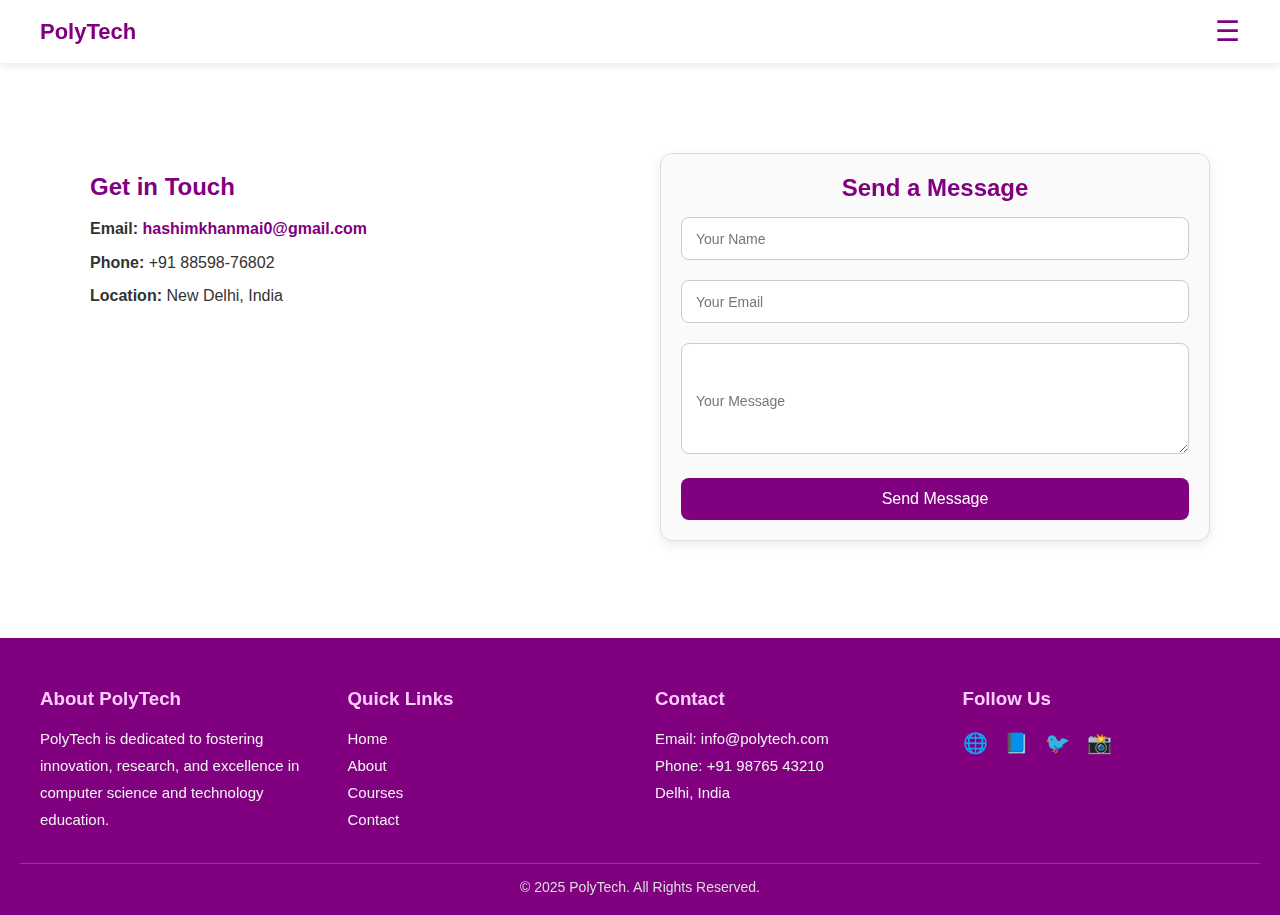
<file: contact.html>
<!DOCTYPE html>
<html lang="en">
<head>
  <meta charset="UTF-8">
  <meta name="viewport" content="width=device-width, initial-scale=1.0">
  <title>Contact | PolyTech</title>
  <style>
    * {
      margin: 0; padding: 0; box-sizing: border-box;
      font-family: 'Segoe UI', sans-serif;
    }

    body {
      background: #fff;
      color: #333;
    }

    /* Navbar */
    .navbar {
      background: #fff;
      display: flex;
      justify-content: space-between;
      align-items: center;
      padding: 15px 40px;
      box-shadow: 0 2px 8px rgba(0,0,0,0.1);
      position: sticky;
      top: 0;
      z-index: 1000;
    }

    .logo {
      font-size: 22px;
      font-weight: bold;
      color: purple;
    }

    .hamburger {
      font-size: 28px;
      cursor: pointer;
      color: purple;
    }

    /* Menu Overlay */
    .menu-overlay {
      position: fixed;
      top: 0; left: 0;
      height: 0; width: 100%;
      background: rgba(128,0,128,0.95);
      overflow: hidden;
      transition: height 0.4s ease;
      z-index: 2000;
      display: flex;
      justify-content: center;
      align-items: center;
      flex-direction: column;
    }

    .menu-overlay.open { height: 100%; }

    .menu-overlay ul { list-style: none; text-align: center; }

    .menu-overlay ul li { margin: 20px 0; }

    .menu-overlay ul li a {
      text-decoration: none;
      font-size: 28px;
      color: white;
      font-weight: bold;
      transition: 0.3s;
    }

    .menu-overlay ul li a:hover { color: #ffccff; }

    .close-btn {
      position: absolute;
      top: 20px; right: 40px;
      font-size: 40px; color: white;
      cursor: pointer;
    }

    /* Contact Section */
    .contact-container {
      max-width: 1200px;
      margin: 60px auto;
      padding: 30px;
      display: grid;
      grid-template-columns: repeat(auto-fit, minmax(320px, 1fr));
      gap: 40px;
      align-items: start;
    }

    .contact-info {
      padding: 20px;
    }

    .contact-info h2 {
      color: purple;
      margin-bottom: 15px;
    }

    .contact-info p {
      margin: 8px 0;
      font-size: 16px;
      line-height: 1.6;
    }

    .contact-info a {
      color: purple;
      text-decoration: none;
      font-weight: bold;
    }

    .contact-info a:hover { text-decoration: underline; }

    .map {
      margin-top: 15px;
      border-radius: 10px;
      overflow: hidden;
    }

    /* Contact Form */
    .form-box {
      padding: 20px;
      border: 1px solid #ddd;
      border-radius: 12px;
      box-shadow: 0px 4px 12px rgba(0,0,0,0.08);
      background: #fafafa;
    }

    .form-box h2 {
      margin-bottom: 15px;
      color: purple;
      text-align: center;
    }

    .form-group {
      position: relative;
      margin-bottom: 20px;
    }

    .form-group input,
    .form-group textarea {
      width: 100%;
      padding: 12px;
      border: 1px solid #ccc;
      border-radius: 8px;
      outline: none;
      font-size: 15px;
      background: #fff;
    }

    .form-group label {
      position: absolute;
      top: 50%;
      left: 15px;
      transform: translateY(-50%);
      color: #777;
      font-size: 14px;
      pointer-events: none;
      transition: 0.3s;
    }

    .form-group input:focus + label,
    .form-group input:valid + label,
    .form-group textarea:focus + label,
    .form-group textarea:valid + label {
      top: -8px;
      left: 10px;
      background: #fafafa;
      padding: 0 5px;
      font-size: 12px;
      color: purple;
    }

    button {
      background: purple;
      color: white;
      border: none;
      padding: 12px 20px;
      border-radius: 8px;
      cursor: pointer;
      font-size: 16px;
      width: 100%;
      transition: 0.3s;
    }

    button:hover {
      background: darkviolet;
      transform: scale(1.02);
    }

    /* Footer */
    .footer {
      background: purple;
      color: white;
      padding: 50px 20px 20px;
      margin-top: 50px;
    }

    .footer-container {
      display: grid;
      grid-template-columns: repeat(auto-fit, minmax(220px, 1fr));
      gap: 30px;
      max-width: 1200px;
      margin: auto;
    }

    .footer-section h3 { margin-bottom: 15px; color: #ffccff; }

    .footer-section p, .footer-section a, .footer-section li {
      font-size: 15px; color: #f2f2f2;
      line-height: 1.8; text-decoration: none;
    }

    .footer-section a:hover { color: #ffd6ff; }

    .footer-section ul { list-style: none; padding: 0; }

    .social-icons a {
      display: inline-block;
      margin-right: 12px;
      font-size: 20px;
      color: white;
      transition: 0.3s;
    }

    .social-icons a:hover { color: #ffccff; }

    .footer-bottom {
      text-align: center;
      margin-top: 30px;
      border-top: 1px solid rgba(255,255,255,0.2);
      padding-top: 15px;
      font-size: 14px;
      color: #ddd;
    }
  </style>
</head>
<body>

  <!-- Navbar -->
  <nav class="navbar">
    <div class="logo">PolyTech</div>
    <div class="hamburger" id="hamburger">☰</div>
  </nav>

  <!-- Menu -->
  <div class="menu-overlay" id="menuOverlay">
    <span class="close-btn" id="closeBtn">×</span>
    <ul>
      <li><a href="index.html">Home</a></li>
      <li><a href="about.html">About</a></li>
      <li><a href="courses.html">Courses</a></li>
      <li><a href="contact.html">Contact</a></li>
    </ul>
  </div>

  <!-- Contact Section -->
  <section class="contact-container">
    <!-- Left Side Info -->
    <div class="contact-info">
      <h2>Get in Touch</h2>
      <p><strong>Email:</strong> <a href="mailto:info@polytech.com">hashimkhanmai0@gmail.com</a></p>
      <p><strong>Phone:</strong> +91 88598-76802</p>
      <p><strong>Location:</strong> New Delhi, India</p>

      <div class="map">
        <iframe src="https://www.google.com/maps/embed?pb=!1m18!..." 
          width="100%" height="200" style="border:0;" allowfullscreen="" loading="lazy"></iframe>
      </div>
    </div>

 <div class="form-box">
  <h2>Send a Message</h2>
  <form action="https://formspree.io/f/mpwyggde" method="POST">
    <div class="form-group">
      <input type="text" name="name" required>
      <label>Your Name</label>
    </div>

    <div class="form-group">
      <input type="email" name="email" required>
      <label>Your Email</label>
    </div>

    <div class="form-group">
      <textarea rows="5" name="message" required></textarea>
      <label>Your Message</label>
    </div>

    <button type="submit">Send Message</button>
  </form>
</div>
</section>


  <!-- Footer -->
  <footer class="footer">
    <div class="footer-container">
      <div class="footer-section">
        <h3>About PolyTech</h3>
        <p>PolyTech is dedicated to fostering innovation, research, and excellence in computer science and technology education.</p>
      </div>
      <div class="footer-section">
        <h3>Quick Links</h3>
        <ul>
          <li><a href="index.html">Home</a></li>
          <li><a href="about.html">About</a></li>
          <li><a href="courses.html">Courses</a></li>
          <li><a href="contact.html">Contact</a></li>
        </ul>
      </div>
      <div class="footer-section">
        <h3>Contact</h3>
        <p>Email: info@polytech.com</p>
        <p>Phone: +91 98765 43210</p>
        <p>Delhi, India</p>
      </div>
      <div class="footer-section">
        <h3>Follow Us</h3>
        <div class="social-icons">
          <a href="#">🌐</a>
          <a href="#">📘</a>
          <a href="#">🐦</a>
          <a href="#">📸</a>
        </div>
      </div>
    </div>
    <div class="footer-bottom">
      <p>© 2025 PolyTech. All Rights Reserved.</p>
    </div>
  </footer>

  <!-- Script -->
  <script>
    const hamburger = document.getElementById('hamburger');
    const menuOverlay = document.getElementById('menuOverlay');
    const closeBtn = document.getElementById('closeBtn');

    hamburger.addEventListener('click', () => {
      menuOverlay.classList.add('open');
    });

    closeBtn.addEventListener('click', () => {
      menuOverlay.classList.remove('open');
    });

    document.addEventListener('click', (e) => {
      if (!menuOverlay.contains(e.target) && !hamburger.contains(e.target)) {
        menuOverlay.classList.remove('open');
      }
    });
  </script>
</body>
</html>
</file>
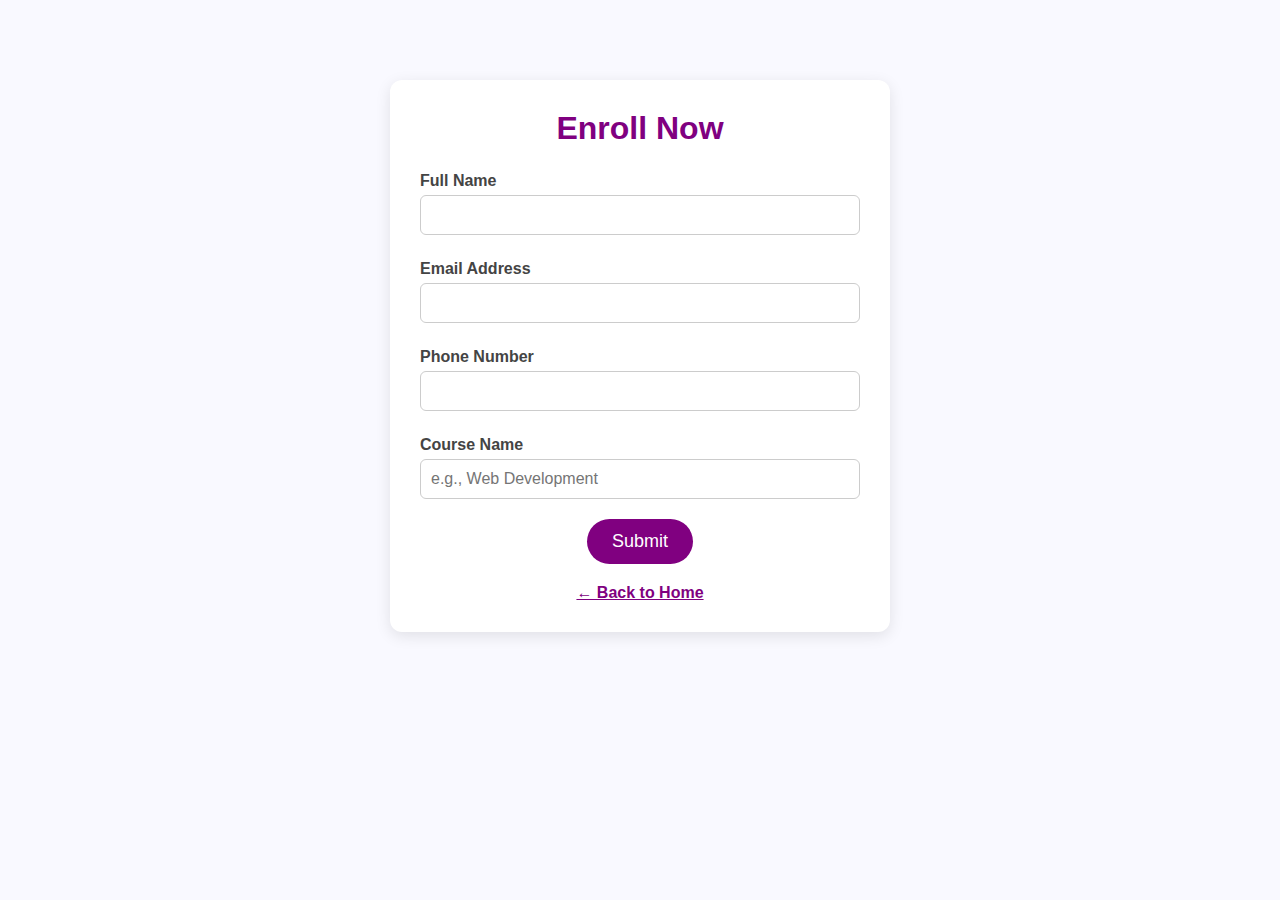
<file: enroll.html>
<!DOCTYPE html>
<html lang="en">
<head>
  <meta charset="UTF-8">
  <meta name="viewport" content="width=device-width, initial-scale=1.0">
  <title>Enroll Now | PolyTech</title>
  <link rel="stylesheet" href="style.css">
  <style>
    body {
      font-family: 'Segoe UI', sans-serif;
      background: #f9f9ff;
      color: #333;
      margin: 0;
      padding: 0;
    }

    .enroll-container {
      max-width: 500px;
      margin: 80px auto;
      background: white;
      padding: 30px;
      border-radius: 12px;
      box-shadow: 0 4px 15px rgba(0,0,0,0.1);
      text-align: center;
    }

    .enroll-container h1 {
      color: purple;
      margin-bottom: 25px;
    }

    form label {
      display: block;
      text-align: left;
      margin: 15px 0 5px;
      font-weight: bold;
      color: #444;
    }

    form input {
      width: 100%;
      padding: 10px;
      border-radius: 6px;
      border: 1px solid #ccc;
      margin-bottom: 10px;
      font-size: 16px;
    }

    form button {
      background: purple;
      color: white;
      border: none;
      padding: 12px 25px;
      border-radius: 25px;
      font-size: 18px;
      cursor: pointer;
      margin-top: 10px;
      transition: all 0.3s ease;
    }

    form button:hover {
      background: #a020f0;
      transform: scale(1.05);
    }

    .back-link {
      display: block;
      margin-top: 20px;
      color: purple;
      text-decoration: underline;
      font-weight: bold;
    }
    .back-link:hover { color: #a020f0; }
  </style>
</head>
<body>

  <div class="enroll-container">
    <h1>Enroll Now</h1>
    <form id="enrollForm">
      <label for="name">Full Name</label>
      <input type="text" id="name" name="name"  required>

      <label for="email">Email Address</label>
      <input type="email" id="email" name="email" required>

      <label for="phone">Phone Number</label>
      <input type="tel" id="phone" name="phone" required>

      <label for="course">Course Name</label>
      <input type="text" id="course" name="course" required placeholder="e.g., Web Development">

      <button type="submit">Submit</button>
    </form>

    <a href="index.html" class="back-link">← Back to Home</a>
  </div>

  <script>
    const form = document.getElementById('enrollForm');
    form.addEventListener('submit', function(e) {
      e.preventDefault();
      alert(` ${document.getElementById('name').value} welcome` );
      form.reset();
    });
  </script>
</body>
</html>
</file>
<file: style.css>
/* --- General Reset & Body --- */
* {
  margin: 0;
  padding: 0;
  box-sizing: border-box;
  font-family: 'Segoe UI', sans-serif;
}

body {
  background: #fff;
  color: #333;
}

/* --- Navbar --- */
.navbar {
  background: #fff;
  display: flex;
  justify-content: space-between;
  align-items: center;
  padding: 15px 40px;
  box-shadow: 0 2px 8px rgba(0,0,0,0.1);
  position: sticky;
  top: 0;
  z-index: 1000;
}

.logo {
  font-size: 22px;
  font-weight: bold;
  color: purple;
}

.hamburger {
  font-size: 28px;
  cursor: pointer;
  color: purple;
}

.menu-overlay {
  position: fixed;
  top: 0;
  left: 0;
  width: 100%;
  height: 0; /* Initially hidden */
  background: rgba(128, 0, 128, 0.95);
  overflow: hidden;
  transition: height 0.4s ease;
  z-index: 2000; /* Must be higher than navbar */
  display: flex;
  justify-content: center;
  align-items: center;
  flex-direction: column;
}

.menu-overlay.open {
  height: 100%; /* When open, show full overlay */
}

.menu-overlay ul {
  list-style: none;
  text-align: center;
  padding: 0;
}

.menu-overlay ul li {
  margin: 20px 0;
}

.menu-overlay ul li a {
  text-decoration: none;
  font-size: 28px;
  color: white;
  font-weight: bold;
  transition: 0.3s;
}

.menu-overlay ul li a:hover {
  color: #ffccff;
}



.close-btn {
  position: absolute;
  top: 20px;
  right: 40px;
  font-size: 40px;
  color: white;
  cursor: pointer;
}
/* --- Welcome User --- */
.welcome-user {
  color: #fff;
  font-size: 24px;
  font-weight: bold;
  margin-bottom: 30px;
  opacity: 0;
  transform: translateY(-20px);
  animation: slideDown 1s forwards;
}

@keyframes slideDown {
  to {
    opacity: 1;
    transform: translateY(0);
  }
}
/* --- User Name & Logout Button --- */
#user-name, #logout-btn {
  color: white;
  font-weight: bold;
  font-size: 24px;
  cursor: pointer;
  background: none;
  border: none;
  margin-top: 10px;
  transition: color 0.3s;
}

#user-name:hover, #logout-btn:hover {
  color: #ffccff;
}

/* --- Hero Section --- */
.hero {
  height: 80vh;
  display: flex;
  justify-content: center;
  align-items: center;
  flex-direction: column;
  text-align: center;
}

.hero h1 {
  font-size: 50px;
  color: purple;
  margin-bottom: 20px;
}

.hero p {
  font-size: 22px;
  color: #555;
  margin-bottom: 30px;
}

.hero button {
  background: purple;
  color: white;
  border: none;
  padding: 14px 28px;
  font-size: 18px;
  border-radius: 30px;
  cursor: pointer;
  font-weight: bold;
  transition: all 0.3s ease;
}

.hero button:hover {
  background: #a020f0;
  transform: scale(1.05);
}

/* --- Courses Section --- */
.courses-container {
  max-width: 1200px;
  margin: 50px auto;
  padding: 20px;
  text-align: center;
}

.courses-container h2 {
  font-size: 32px;
  color: purple;
  margin-bottom: 40px;
}

.courses-grid {
  display: grid;
  grid-template-columns: repeat(auto-fit, minmax(280px,1fr));
  gap: 25px;
}

.course-card {
  background: #f9f9f9;
  border-radius: 12px;
  overflow: hidden;
  box-shadow: 0 4px 10px rgba(0,0,0,0.1);
  transition: transform 0.3s;
  padding-bottom: 15px;
}

.course-card:hover {
  transform: translateY(-5px);
}

.course-card img {
  width: 100%;
  height: 180px;
  object-fit: cover;
}

.course-card h3 {
  margin: 15px 0 10px;
  color: purple;
}

.btn {
  display: inline-block;
  margin-bottom: 10px;
  padding: 10px 20px;
  background: purple;
  color: white;
  border-radius:6px;
  text-decoration: none;
  transition:0.3s;
}

.btn:hover {
  background:#a020a0;
}

.video-link {
  display:inline-block;
  margin-top:5px;
  color:purple;
  text-decoration:underline;
  cursor:pointer;
}

/* --- Roadmap Section --- */
.roadmap {
  padding:60px 20px;
  text-align:center;
  background:#f9f9ff;
}

.roadmap h2 {
  font-size:32px;
  color:purple;
  margin-bottom:40px;
}

.roadmap-grid {
  display:grid;
  grid-template-columns:repeat(auto-fit,minmax(250px,1fr));
  gap:25px;
  max-width:1200px;
  margin:auto;
}

.roadmap-card {
  background:white;
  padding:25px;
  border-radius:12px;
  box-shadow:0 4px 12px rgba(0,0,0,0.1);
}

.roadmap-card h3 {
  color:purple;
  margin-bottom:15px;
}

/* --- Why Choose Us --- */
.why-us {
  padding:50px 20px;
  text-align:center;
}

.why-us h2 {
  margin-bottom:30px;
  color:purple;
}

.why-us ul {
  list-style:none;
  font-size:18px;
  line-height:2;
  color:#444;
}

/* --- Footer --- */
.footer {
  background: purple;
  color: white;
  padding: 50px 20px 20px;
  margin-top: 40px;
}

.footer-container {
  display:grid;
  grid-template-columns:repeat(auto-fit,minmax(220px,1fr));
  gap:30px;
  max-width:1200px;
  margin:auto;
}

.footer-section h2, .footer-section h3 {
  margin-bottom:15px;
  font-weight:bold;
  color:#ffccff;
}

.footer-section p, .footer-section ul, .footer-section a {
  font-size:15px;
  color:#f2f2f2;
  line-height:1.8;
  text-decoration:none;
  transition:0.3s;
}

.footer-section a:hover {
  color:#ffd6ff;
}

.footer-section ul {
  list-style:none;
  padding:0;
}

.footer-section ul li {
  margin:8px 0;
}

/* --- Social Icons --- */
.social-icons a img {
  width:28px;
  margin-right:10px;
  transition:0.3s;
  filter:brightness(0) invert(1);
}

.social-icons a img:hover {
  transform:scale(1.2);
}

.footer-bottom {
  text-align:center;
  margin-top:30px;
  border-top:1px solid rgba(255,255,255,0.2);
  padding-top:15px;
  font-size:14px;
  color:#ddd;
}

/* --- Video Modal --- */
#videoModal {
  display:none;
  position:fixed;
  top:0;
  left:0;
  width:100%;
  height:100%;
  background:rgba(0,0,0,0.7);
  justify-content:center;
  align-items:center;
  z-index:4000;
}

#videoModal .modal-content {
  background:white;
  padding:30px;
  border-radius:12px;
  max-width:600px;
  width:90%;
  position:relative;
}

#videoModal .close-video {
  position:absolute;
  top:10px;
  right:15px;
  font-size:28px;
  cursor:pointer;
  color:purple;
}

#videoModal h2 {
  color:purple;
  text-align:center;
  margin-bottom:15px;
}

#videoModal p {
  text-align:left;
  color:#333;
  line-height:1.6;
}
/* --- Notices Section --- */
.notices {
  padding: 50px 20px;
  background: linear-gradient(180deg, rgba(230, 200, 255, 0.1), rgba(255, 255, 255, 0.1));
  border-radius: 15px;
  margin-bottom: 50px;
  text-align: center;
}

.notices h2 {
  font-size: 32px;
  color: var(--purple);
  margin-bottom: 30px;
  font-weight: 700;
}

/* Notice list container */
.notice-list {
  display: flex;
  flex-direction: column;
  gap: 15px;
}

/* Individual notice card */
.notice {
  background: rgba(255, 240, 255, 0.85);
  border-left: 6px solid var(--purple);
  padding: 15px 20px;
  border-radius: 12px;
  box-shadow: 0 4px 15px rgba(128, 0, 128, 0.1);
  font-size: 16px;
  color: var(--muted);
  transition: transform 0.3s ease, box-shadow 0.3s ease;
  cursor: default;
}

.notice:hover {
  transform: translateY(-4px);
  box-shadow: 0 8px 25px rgba(128, 0, 128, 0.2);
}
.notices {
  padding: 40px 20px;
  background: #fff;
  border-radius: 15px;
  box-shadow: 0 6px 20px rgba(0,0,0,0.08);
  text-align: center;
  margin-bottom: 50px;
}

.notices h2 {
  font-size: 28px;
  color: var(--purple);
  margin-bottom: 25px;
}

.notice-list {
  display: flex;
  flex-direction: column;
  gap: 15px;
  margin-top: 20px; /* Add spacing from heading */
}

.notice {
  background: rgba(255, 240, 255, 0.85);
  border-left: 6px solid var(--purple);
  padding: 15px 20px;
  border-radius: 12px;
  color: var(--muted);
  font-size: 16px;
  box-shadow: 0 4px 12px rgba(128,0,128,0.1);
}

.notice-admin {
  margin-top: 25px;
}
</file>
